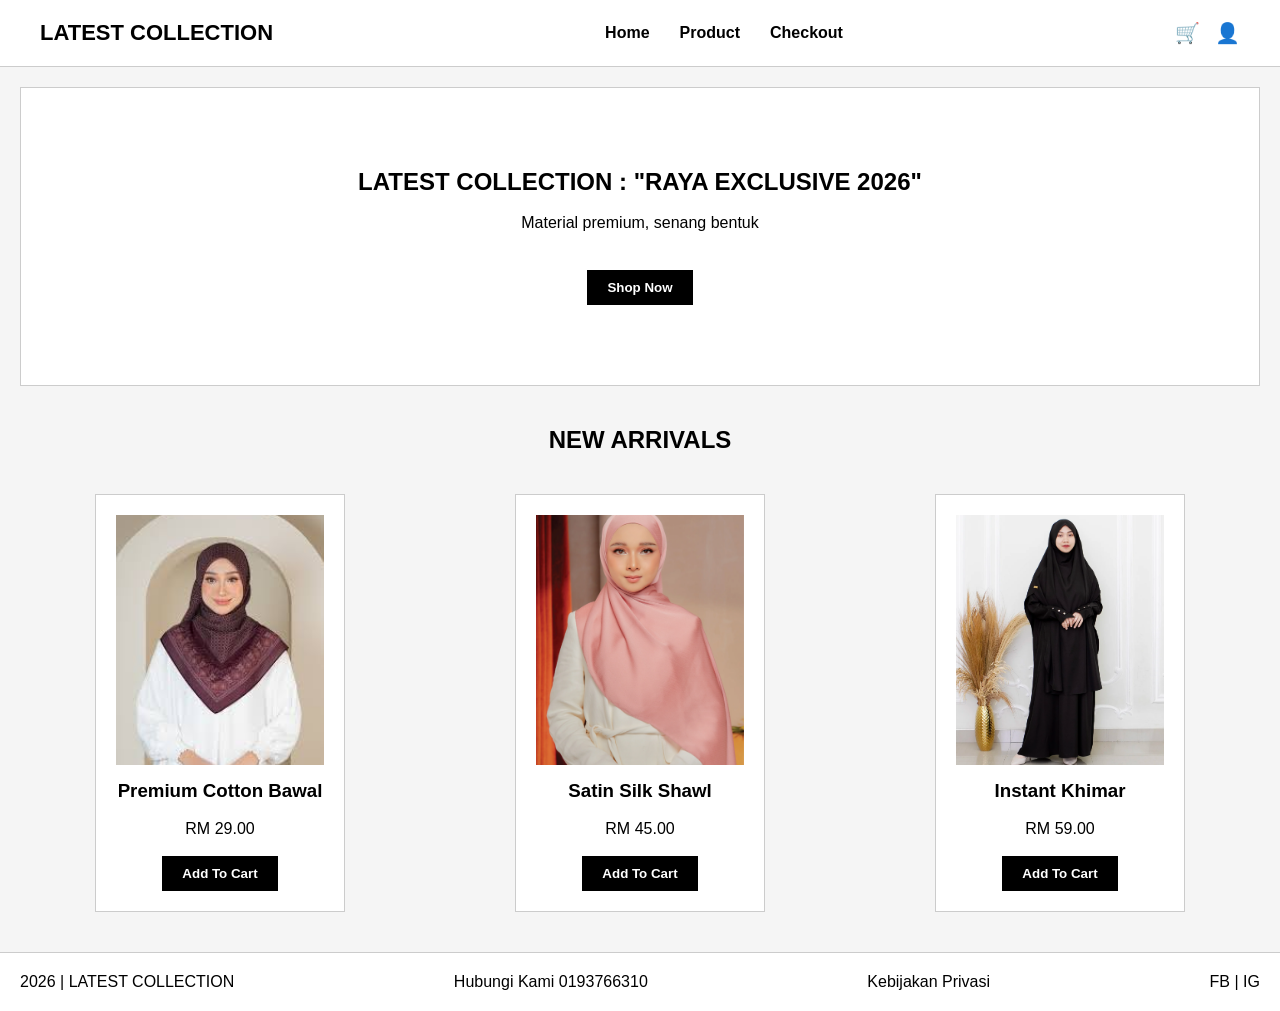
<file: index.html>
<!DOCTYPE html>
<html lang="en">
<head>
    <meta charset="UTF-8">
    <meta name="viewport" content="width=device-width, initial-scale=1.0">
    <title>Homepage</title>
    <link rel="stylesheet" href="style.css">
</head>
<body class="body">

    <nav class="nav">
        <div class="logo">
            LATEST COLLECTION
        </div>
        <div class="nav-links">
            <a href="index.html">Home</a>
            <a href="product.html">Product</a>
            <a href="checkout.html">Checkout</a>
        </div>
        <div class="nav-icons">
            <a href="checkout.html">🛒</a>
            <a href="#">👤</a>
        </div>
    </nav>

    <section class="banner">
        <h2>LATEST COLLECTION : "RAYA EXCLUSIVE 2026"</h2>
        <br>
        <p>Material premium, senang bentuk</p>
        <br>
        <a href="product.html">
            <button class="banner-button">Shop Now</button>
        </a>
    </section>

    <h2 class="title">NEW ARRIVALS</h2>

    <section class="products">

        <div class="card">
            <div class="image">
                <img src="images/tudung_cotton.jpg" alt="Premium Cotton Bawal">
            </div>
            <h3>Premium Cotton Bawal</h3>
            <br>
            <p>RM 29.00</p>
            <br>
            <a href="product.html">
                <button class="card-button">Add To Cart</button>
            </a>
        </div>

        <div class="card">
            <div class="image">
                <img src="images/satin_bawal.webp" alt="Satin Silk Shawl">
            </div>
            <h3>Satin Silk Shawl</h3>
            <br>
            <p>RM 45.00</p>
            <br>
            <a href="product.html">
                <button class="card-button">Add To Cart</button>
            </a>
        </div>

        <div class="card">
            <div class="image">
                <img src="images/instant_khimar.webp" alt="Instant Khimar">
            </div>
            <h3>Instant Khimar</h3>
            <br>
            <p>RM 59.00</p>
            <br>
            <a href="product.html">
                <button class="card-button">Add To Cart</button>
            </a>
        </div>

    </section>

    <footer class="footer">
        <p>2026 | LATEST COLLECTION</p>
        <p>Hubungi Kami 0193766310</p>
        <p>Kebijakan Privasi</p>
        <p>FB | IG</p>
    </footer>

</body>
</html>
</file>
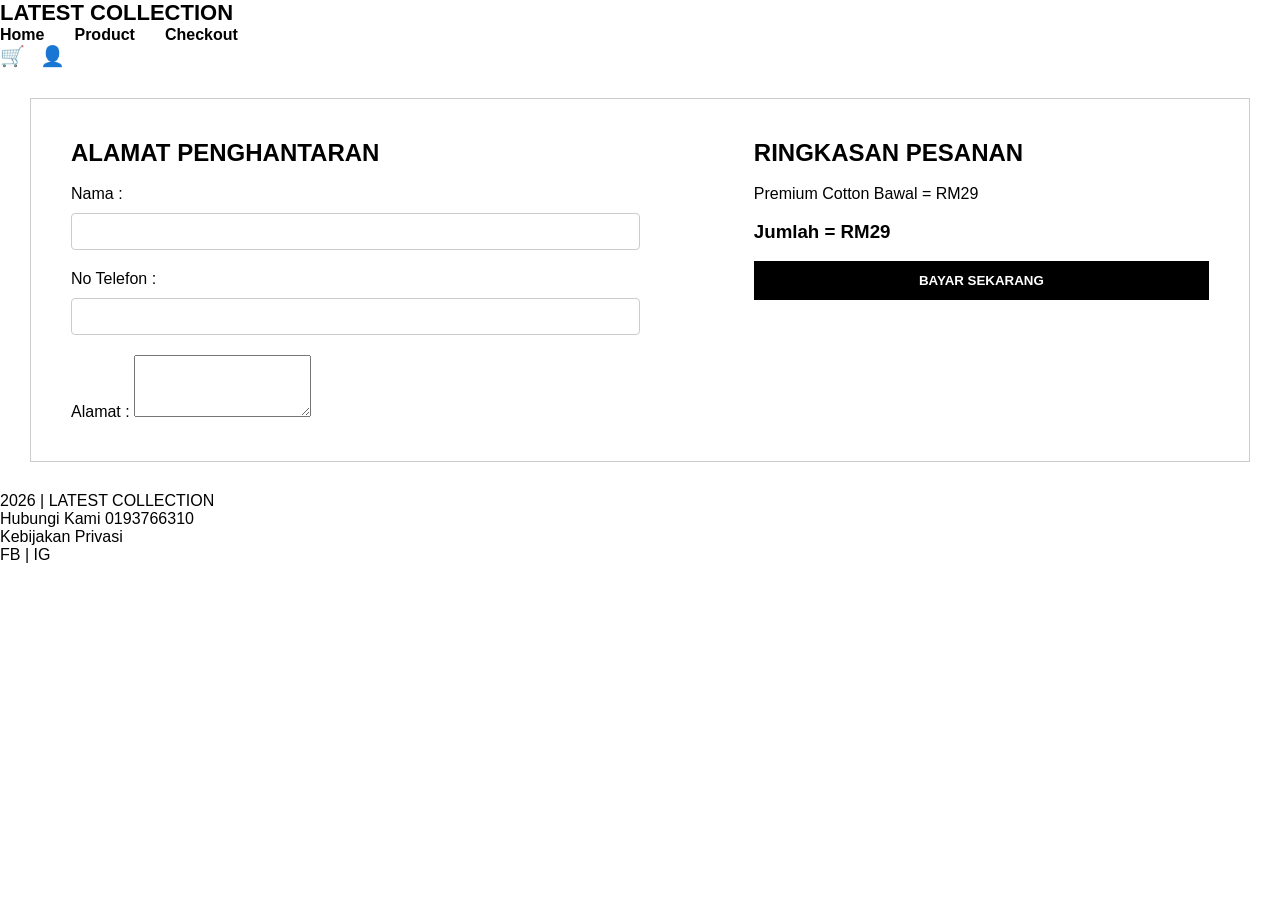
<file: checkout.html>
<!DOCTYPE html>
<html lang="en">
<head>
    <meta charset="UTF-8">
    <meta name="viewport" content="width=device-width, initial-scale=1.0">
    <title>Checkout</title>
    <link rel="stylesheet" href="style.css">
</head>
<body>

    <nav>
        <div class="logo">
            LATEST COLLECTION
        </div>
        <div class="nav-links">
            <a href="index.html">Home</a>
            <a href="product.html">Product</a>
            <a href="checkout.html">Checkout</a>
        </div>
        <div class="nav-icons">
            <a href="checkout.html">🛒</a>
            <a href="#">👤</a>
        </div>
    </nav>

    <section class="checkout">

        <div class="left">
            <h2>ALAMAT PENGHANTARAN</h2>
            <br>
            <label>Nama :</label>
            <input type="text" class="input">

            <label>No Telefon :</label>
            <input type="text" class="input">

            <label>Alamat :</label>
            <textarea rows="4"></textarea>
        </div>

        <div class="right">
            <h2>RINGKASAN PESANAN</h2>
            <br>
            <p>Premium Cotton Bawal = RM29</p>
            <br>
            <h3>Jumlah = RM29</h3>
            <br>
            <button class="button">BAYAR SEKARANG</button>
        </div>

    </section>

    <footer>
        <p>2026 | LATEST COLLECTION</p>
        <p>Hubungi Kami 0193766310</p>
        <p>Kebijakan Privasi</p>
        <p>FB | IG</p>
    </footer>

</body>
</html>
</file>
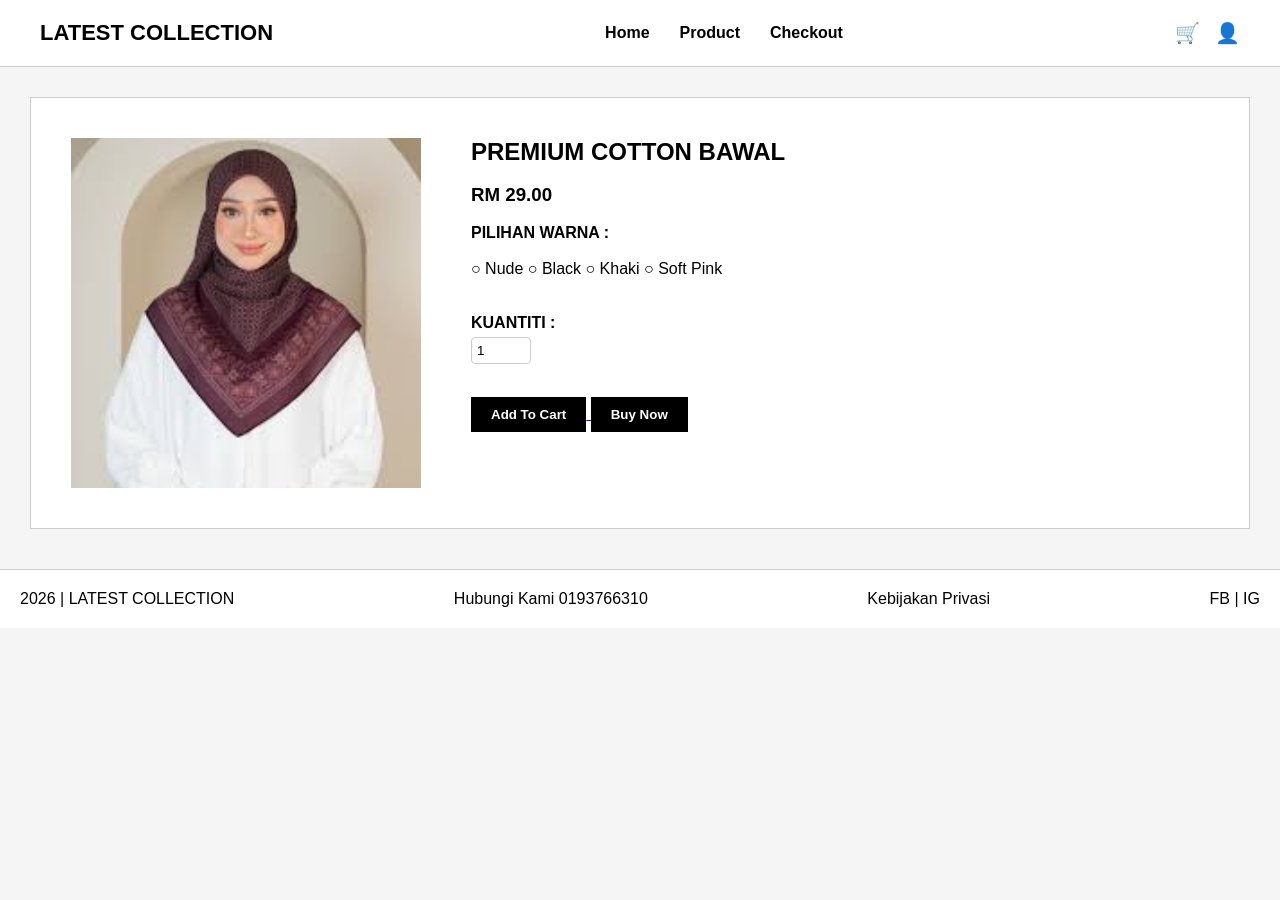
<file: product.html>
<!DOCTYPE html>
<html lang="en">
<head>
    <meta charset="UTF-8">
    <meta name="viewport" content="width=device-width, initial-scale=1.0">
    <title>Product Page</title>
    <link rel="stylesheet" href="style.css">
</head>
<body class="body">

    <nav class="nav">
        <div class="logo">
            LATEST COLLECTION
        </div>
        <div class="nav-links">
            <a href="index.html">Home</a>
            <a href="product.html">Product</a>
            <a href="checkout.html">Checkout</a>
        </div>
        <div class="nav-icons">
            <a href="checkout.html">🛒</a>
            <a href="#">👤</a>
        </div>
    </nav>

    <section class="container">

        <div class="product-image">
            <img src="images/tudung_cotton.jpg" alt="Premium Cotton Bawal">
        </div>

        <div class="details">
            <h2>PREMIUM COTTON BAWAL</h2>
            <br>
            <h3>RM 29.00</h3>
            <br>
            <p><b>PILIHAN WARNA :</b></p>
            <br>
            <p>○ Nude ○ Black ○ Khaki ○ Soft Pink</p>
            <br><br>
            <p><b>KUANTITI :</b></p>
            <input type="number" value="1" min="1" class="product-input">
            <br><br>
            <a href="checkout.html">
                <button class="product-button">Add To Cart</button>
            </a>
            <a href="checkout.html">
                <button class="product-button">Buy Now</button>
            </a>
        </div>

    </section>

    <footer class="footer">
        <p>2026 | LATEST COLLECTION</p>
        <p>Hubungi Kami 0193766310</p>
        <p>Kebijakan Privasi</p>
        <p>FB | IG</p>
    </footer>

</body>
</html>
</file>
<file: style.css>
*{
    margin: 0;
    padding: 0;
    box-sizing: border-box;
    font-family: Arial, sans-serif;
}

.body {
    background: #f5f5f5;
}


.nav {
    background: white;
    display: flex;
    justify-content: space-between;
    align-items: center;
    padding: 20px 40px;
    border-bottom: 1px solid #ccc;
}

.logo {
    font-size: 22px;
    font-weight: bold;
}

.nav-links {
    display: flex;
    gap: 30px;
}

.nav-links a {
    text-decoration: none;
    color: black;
    font-weight: bold;
}

.nav-icons {
    display: flex;
    gap: 15px;
}

.nav-icons a {
    text-decoration: none;
    font-size: 20px;
}


.banner {
    background: white;
    margin: 20px;
    padding: 80px 20px;
    text-align: center;
    border: 1px solid #ccc;
}

.banner-button {
    padding: 10px 20px;
    margin-top: 20px;
    cursor: pointer;
    background-color: #000;
    color: white;
    border: none;
    font-weight: bold;
}

.banner-button:hover {
    background-color: #333;
}


.title {
    text-align: center;
    margin-top: 40px;
}

.products {
    display: flex;
    justify-content: space-around;
    margin: 40px 20px;
    flex-wrap: wrap;
    gap: 20px;
}

.card {
    background: white;
    width: 250px;
    padding: 20px;
    text-align: center;
    border: 1px solid #ccc;
}

.image {
    height: 250px;
    overflow: hidden;
    margin-bottom: 15px;
    background: #eee;
}

.image img {
    width: 100%;
    height: 100%;
    object-fit: cover;
}

.card-button {
    padding: 10px 20px;
    cursor: pointer;
    background-color: #000;
    color: white;
    border: none;
    font-weight: bold;
}

.card-button:hover {
    background-color: #333;
}


.container {
    background: white;
    margin: 30px;
    padding: 40px;
    display: flex;
    gap: 50px;
    border: 1px solid #ccc;
}

.product-image {
    width: 350px;
    height: 350px;
    overflow: hidden;
}

.product-image img {
    width: 100%;
    height: 100%;
    object-fit: cover;
}

.details {
    flex: 1;
}

.product-input {
    padding: 5px;
    width: 60px;
    margin-top: 5px;
    border: 1px solid #ccc;
    border-radius: 4px;
}

.product-button {
    padding: 10px 20px;
    margin-top: 15px;
    cursor: pointer;
    background-color: #000;
    color: white;
    border: none;
    font-weight: bold;
}

.product-button:hover {
    background-color: #333;
}


.checkout {
    background: white;
    margin: 30px;
    padding: 40px;
    display: flex;
    justify-content: space-between;
    gap: 50px;
    border: 1px solid #ccc;
}

.left {
    width: 50%;
}

.right {
    width: 40%;
}

.input, .textarea {
    width: 100%;
    padding: 10px;
    margin: 10px 0 20px;
    border: 1px solid #ccc;
    border-radius: 4px;
}

.button {
    padding: 12px 25px;
    background-color: #000;
    color: white;
    border: none;
    cursor: pointer;
    font-weight: bold;
    width: 100%;
}

.button:hover {
    background-color: #333;
}


.footer {
    background: white;
    padding: 20px;
    display: flex;
    justify-content: space-between;
    border-top: 1px solid #ccc;
    margin-top: 40px;
}
</file>
